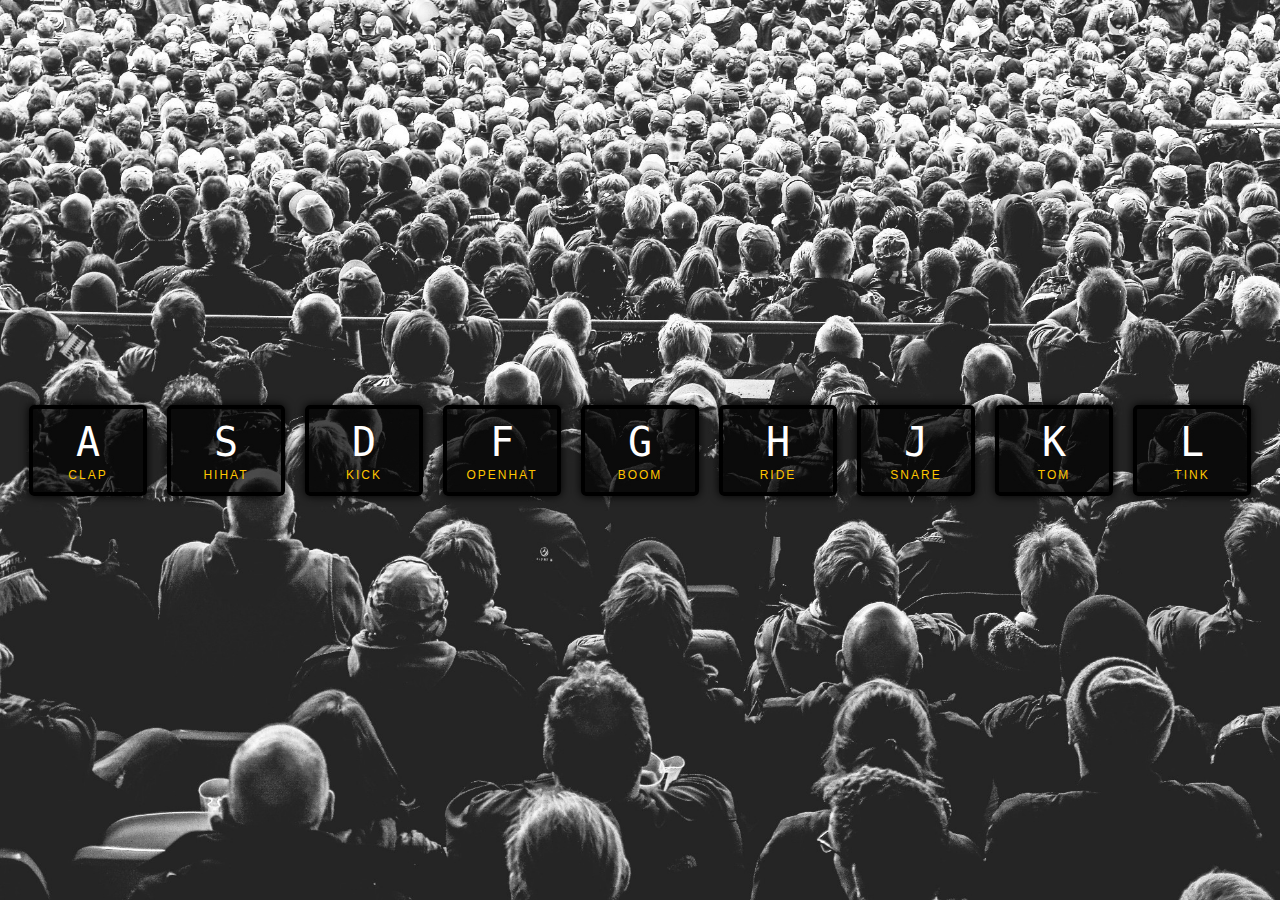
<file: 01.Drum Kit/index.html>
<!DOCTYPE html>
<html lang="en">
  <head>
    <meta charset="UTF-8" />
    <title>Drum Kit</title>
    <link rel="stylesheet" href="main.css" />
  </head>
  <body>
    <div class="keys">
      <div class="key" data-key="65">
        <kbd>A</kbd>
        <span class="sound">clap</span>
      </div>
      <div class="key" data-key="83">
        <kbd>S</kbd>
        <span class="sound">hihat</span>
      </div>
      <div class="key" data-key="68">
        <kbd>D</kbd>
        <span class="sound">kick</span>
      </div>
      <div class="key" data-key="70">
        <kbd>F</kbd>
        <span class="sound">openhat</span>
      </div>
      <div class="key" data-key="71">
        <kbd>G</kbd>
        <span class="sound">boom</span>
      </div>
      <div class="key" data-key="72">
        <kbd>H</kbd>
        <span class="sound">ride</span>
      </div>
      <div class="key" data-key="74">
        <kbd>J</kbd>
        <span class="sound">snare</span>
      </div>
      <div class="key" data-key="75">
        <kbd>K</kbd>
        <span class="sound">tom</span>
      </div>
      <div class="key" data-key="76">
        <kbd>L</kbd>
        <span class="sound">tink</span>
      </div>
    </div>

    <audio data-key="65" src="sounds/clap.wav"></audio>
    <audio data-key="83" src="sounds/hihat.wav"></audio>
    <audio data-key="68" src="sounds/kick.wav"></audio>
    <audio data-key="70" src="sounds/openhat.wav"></audio>
    <audio data-key="71" src="sounds/boom.wav"></audio>
    <audio data-key="72" src="sounds/ride.wav"></audio>
    <audio data-key="74" src="sounds/snare.wav"></audio>
    <audio data-key="75" src="sounds/tom.wav"></audio>
    <audio data-key="76" src="sounds/tink.wav"></audio>

    <script>
      function playingSound(e) {
        const audio = document.querySelector(`audio[data-key="${e.keyCode}"]`);

        const key = document.querySelector(`.key[data-key="${e.keyCode}"]`);

        if (!audio) return; // stop the function from running all together

        audio.currentTime = 0; // rewind to the start
        audio.play();

        key.classList.toggle("playing");
      }

      function removeTransition(e) {
        if (e.propertyName !== "transform") return; // skip it if it's not a transform
        this.classList.remove("playing");
      }

      const keys = document.querySelectorAll(".key");

      keys.forEach((key) => key.addEventListener("transitionend", removeTransition));

      window.addEventListener("keydown", playingSound);
    </script>
  </body>
</html>
</file>
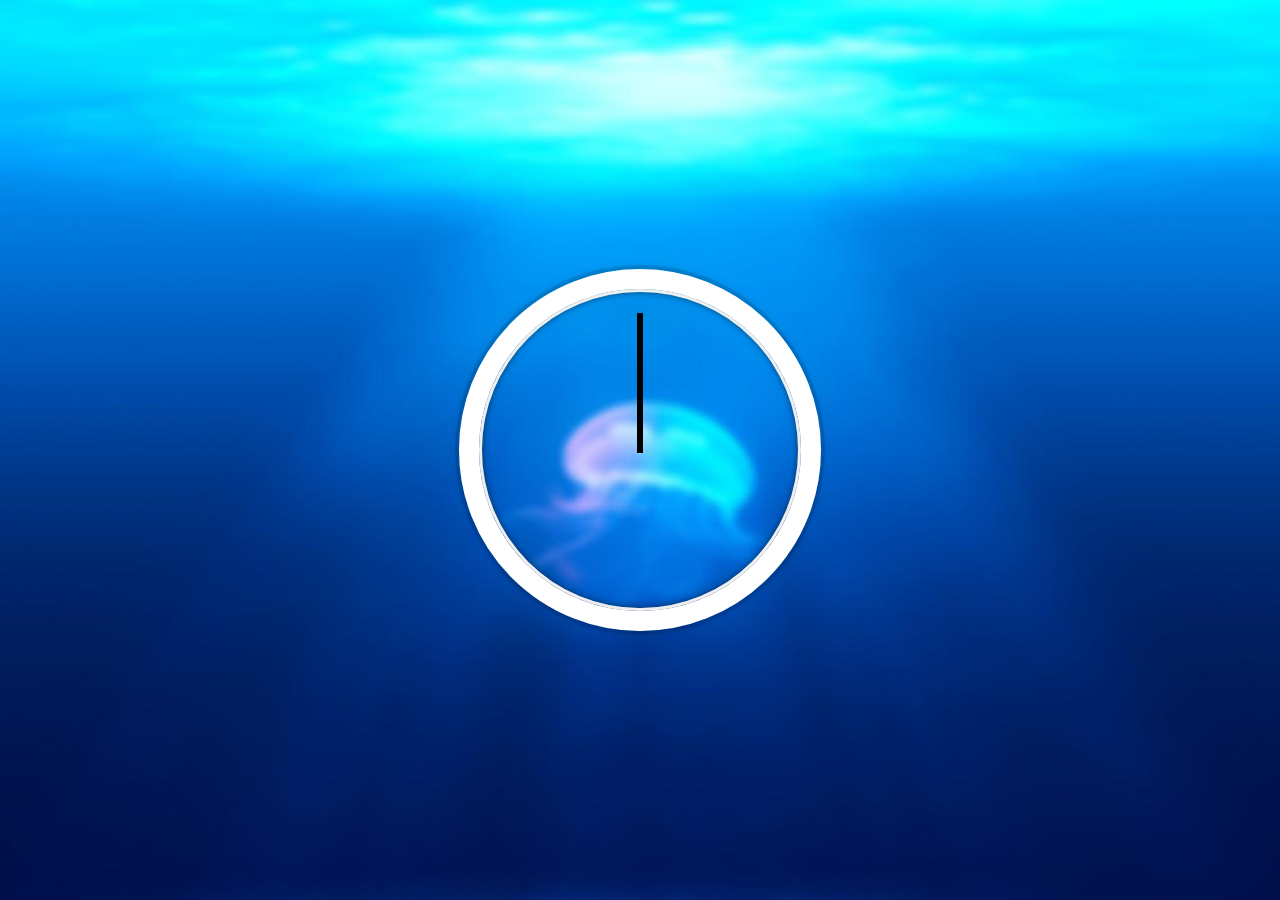
<file: 02.CSS + JS Clock/CSS + JS Clock.html>
<!DOCTYPE html>
<html lang="en">
   <head>
      <meta charset="UTF-8" />
      <title>CSS + JS Clock</title>
      <style>
         html {
            background: url("881-1500x1000-blur_5.jpg");
            background-size: cover;
         }

         body {
            margin: 0;
            min-height: 100vh;
            display: flex;
            flex: 1;
            align-items: center;
            justify-content: center;
         }

         .clock {
            width: 280px;
            height: 280px;
            border: 20px solid #fff;
            border-radius: 50%;
            padding: 1.3rem;
            box-shadow: 0 0 0 4px rgba(0, 0, 0, 0.1), inset 0 0 0 3px #eee,
               inset 0 0 10px #000, 0 0 10px rgba(0, 0, 0, 0.2);
         }

         .clock-face {
            position: relative;
            width: 100%;
            height: 100%;
         }

         .hand {
            background-color: #000;
            width: 50%;
            height: 6px;
            position: absolute;
            top: 50%;
            transform-origin: 100%;
            transform: rotate(90deg);
            transition: all 0.05s;
            transition-timing-function: cubic-bezier(0.42, 0, 0.58, 2.46);
         }

         /* .hour-hand {
            width: 30%;
         }

         .second-hand {
            height: 4px;
         } */
      </style>
   </head>
   <body>
      <div class="clock">
         <div class="clock-face">
            <div class="hand hour-hand"></div>
            <div class="hand min-hand"></div>
            <div class="hand second-hand"></div>
         </div>
      </div>

      <script>
         const secondHand = document.querySelector(".second-hand");
         const minHand = document.querySelector(".min-hand");
         const hourHand = document.querySelector(".hour-hand");

         function setDate() {
            const now = new Date();
            const seconds = now.getSeconds();
            const secondsDegrees = (seconds / 60) * 360 + 90;
            secondHand.style.transform = `rotate(${secondsDegrees}deg)`;

            const mins = now.getMinutes();
            const minDegrees = (mins / 60) * 360 + 90;
            minHand.style.transform = `rotate(${minDegrees}deg)`;

            const hour = now.getHours();
            const hourDegrees = (hour / 12) * 360 + 90;
            hourHand.style.transform = `rotate(${hourDegrees}deg)`;
         }

         setInterval(setDate, 1000);
      </script>
   </body>
</html>
</file>
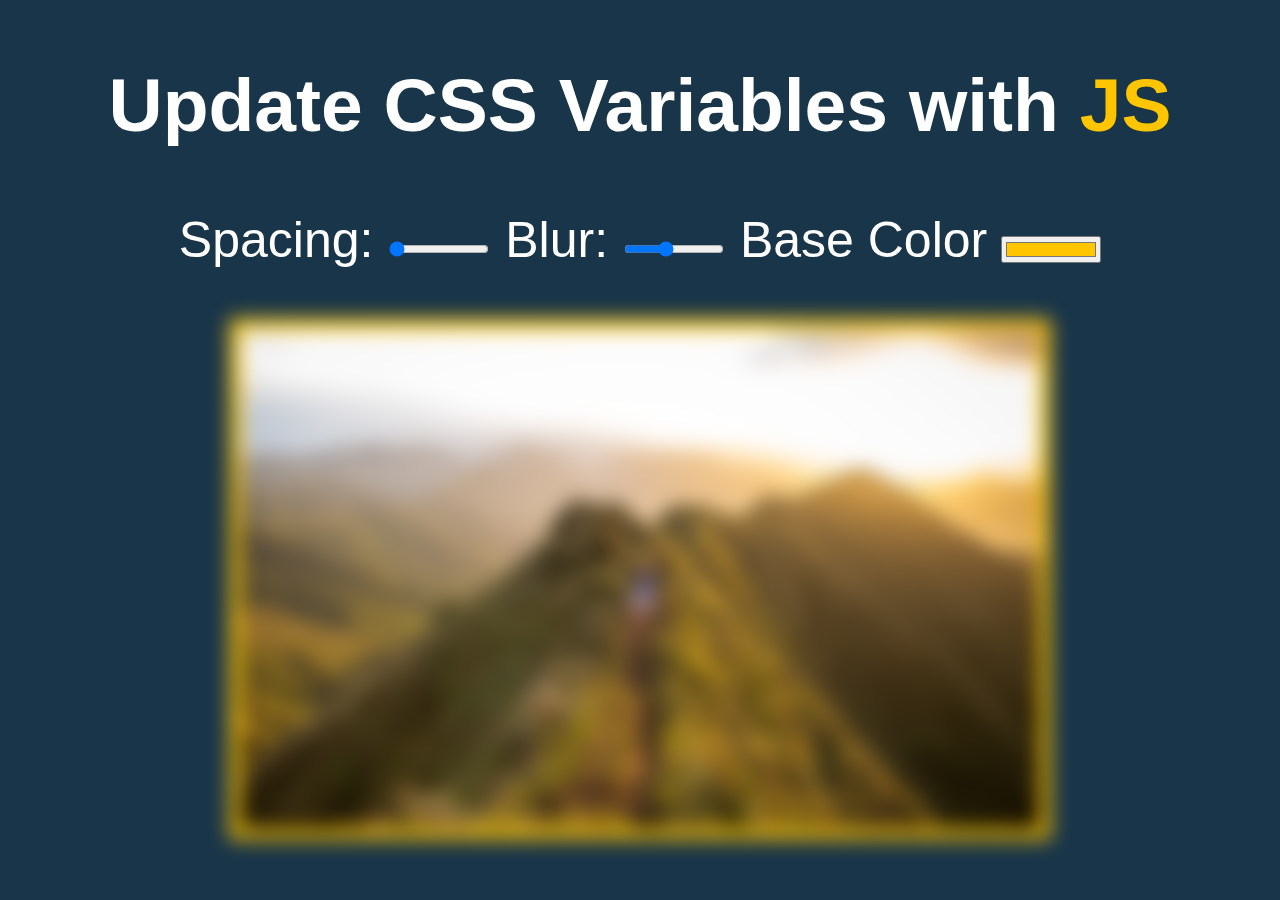
<file: 03.CSS Variables/CSS Variables.html>
<!DOCTYPE html>
<html lang="en">
   <head>
      <meta charset="UTF-8" />
      <title>CSS Variables</title>
      <style>
         :root {
            --spacing: 10px;
            --color: #ffc600;
            --blur: 10px;
         }

         body {
            text-align: center;
            background: #193549;
            color: #fff;
            font-family: "helvetica neue", sans-serif;
            font-size: 50px;
         }

         .controls {
            margin-bottom: 50px;
         }

         .controls input {
            width: 100px;
         }

         img {
            padding: var(--spacing);
            background-color: var(--color);
            filter: blur(var(--blur));
         }

         .hl {
            color: var(--color);
         }
      </style>
   </head>

   <body>
      <h2>Update CSS Variables with <spam class="hl">JS</spam></h2>
      <div class="controls">
         <label for="spacing">Spacing:</label>
         <input
            type="range"
            min="10"
            max="200"
            name="spacing"
            value="10"
            data-sizing="px"
         />

         <label for="blur">Blur:</label>
         <input
            type="range"
            min="0"
            max="25"
            name="blur"
            value="10"
            data-sizing="px"
         />

         <label for="color">Base Color</label>
         <input id="color" type="color" name="color" value="#ffc600" />
      </div>

      <img src="photo-1465188162913-8fb5709d6d57.jpg" />

      <script>
         const inputs = document.querySelectorAll(".controls input");
         console.log(inputs);

         function handleUpdate() {
            const suffix = this.dataset.sizing || "";
            document.documentElement.style.setProperty(
               `--${this.name}`,
               this.value + suffix
            );
         }

         inputs.forEach(input =>
            input.addEventListener("change", handleUpdate)
         );

         inputs.forEach(input =>
            input.addEventListener("mousedown", () => {
               input.addEventListener("mousemove", handleUpdate);
            })
         );
      </script>
   </body>
</html>
</file>
<file: 01.Drum Kit/main.css>
html {
   font-size: 10px;
   background: url("images/b9r5sEL.jpg");
   background-size: cover;
}

body,
html {
   margin: 0;
   padding: 0;
   font-family: sans-serif;
}

.keys {
   display: flex;
   flex: 1;
   min-height: 100vh;
   justify-content: center;
   align-items: center;
}

.key {
   border: 0.4rem solid #000;
   border-radius: 0.5rem;
   padding: 1rem 0.5rem;
   margin: 1rem;
   text-align: center;
   font-size: 1.5rem;
   width: 10rem;
   background-color: rgba(0, 0, 0, 0.7);
   transition: all 0.07s;
   box-shadow: 0 0 1rem #000;
}

.key kbd {
   display: block;
   font-size: 4rem;
   color: #fff;
}

.sound {
   color: #ffc600;
   text-transform: uppercase;
   font-size: 1.2rem;
   letter-spacing: 0.2rem;
}

.playing {
   transform: scale(1.1);
   border-color: #ffc600;
   box-shadow: 0 0 1rem #ffc600;
}
</file>
